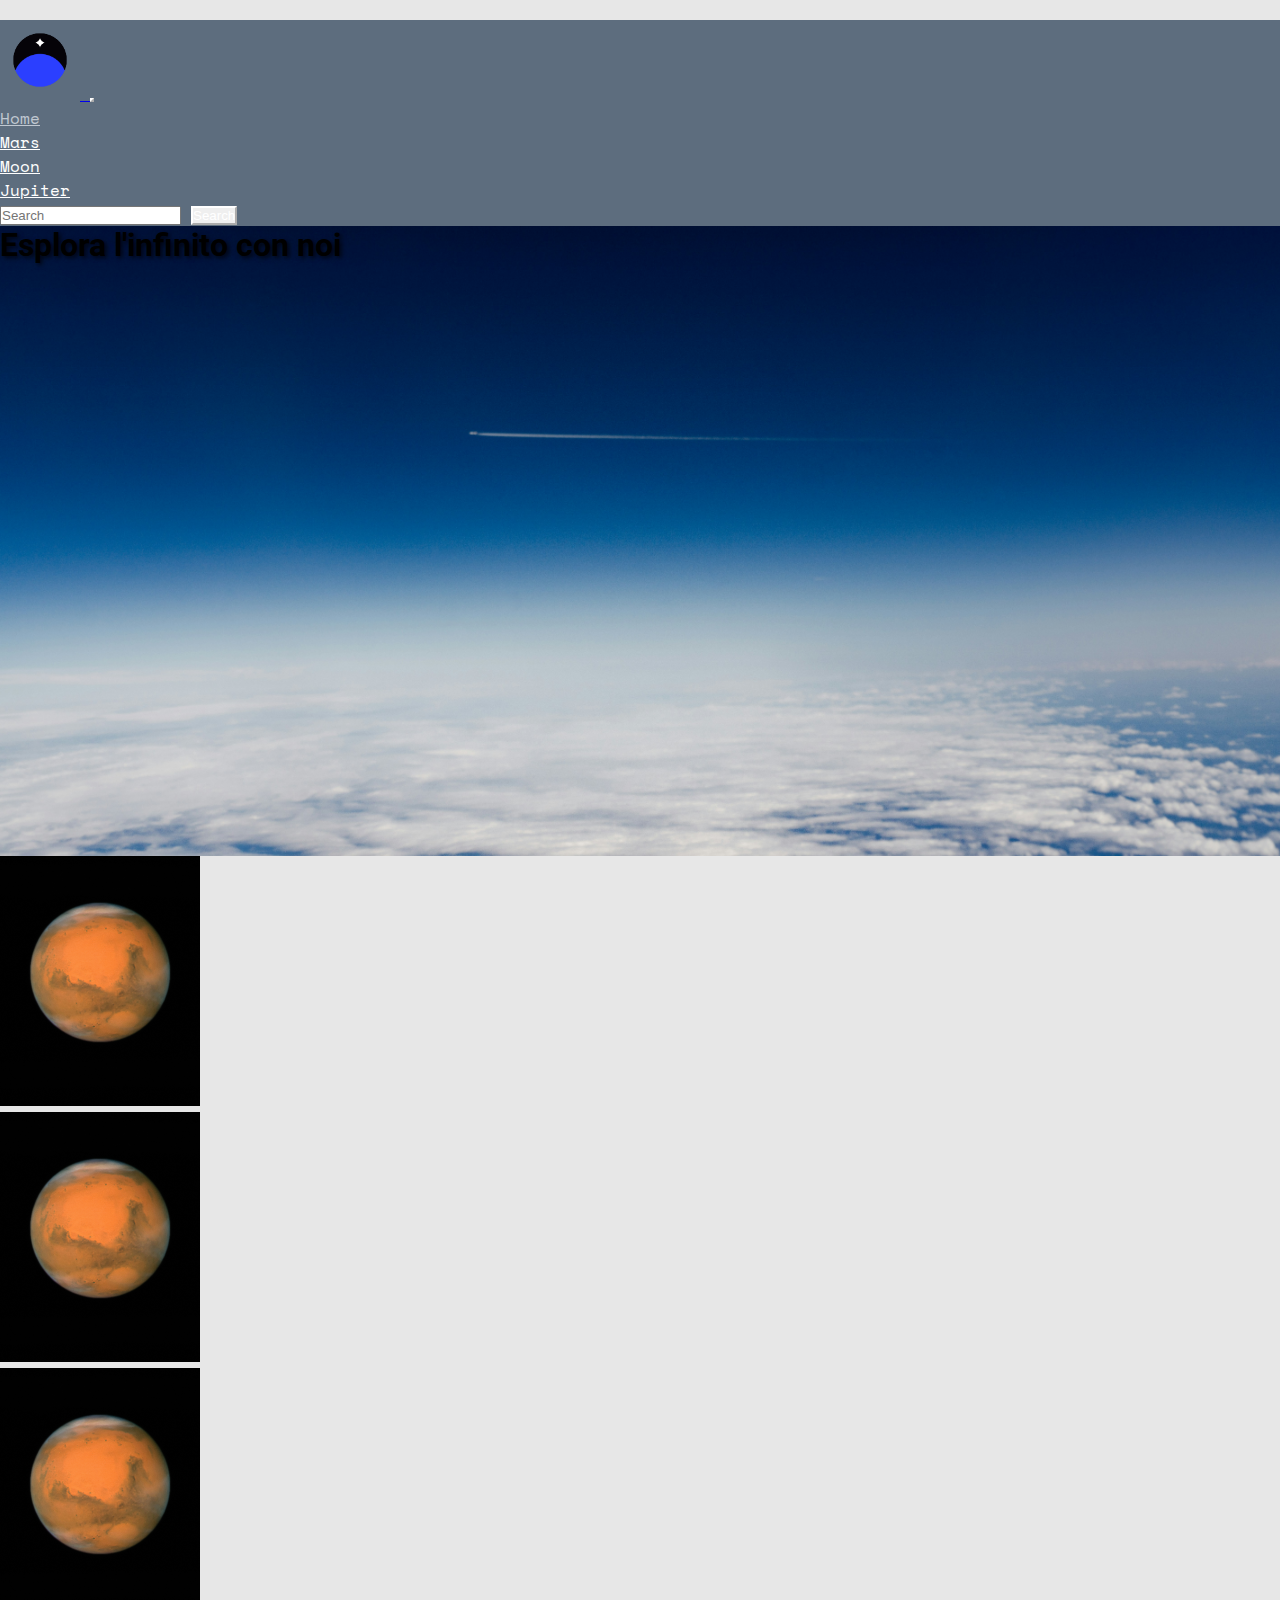
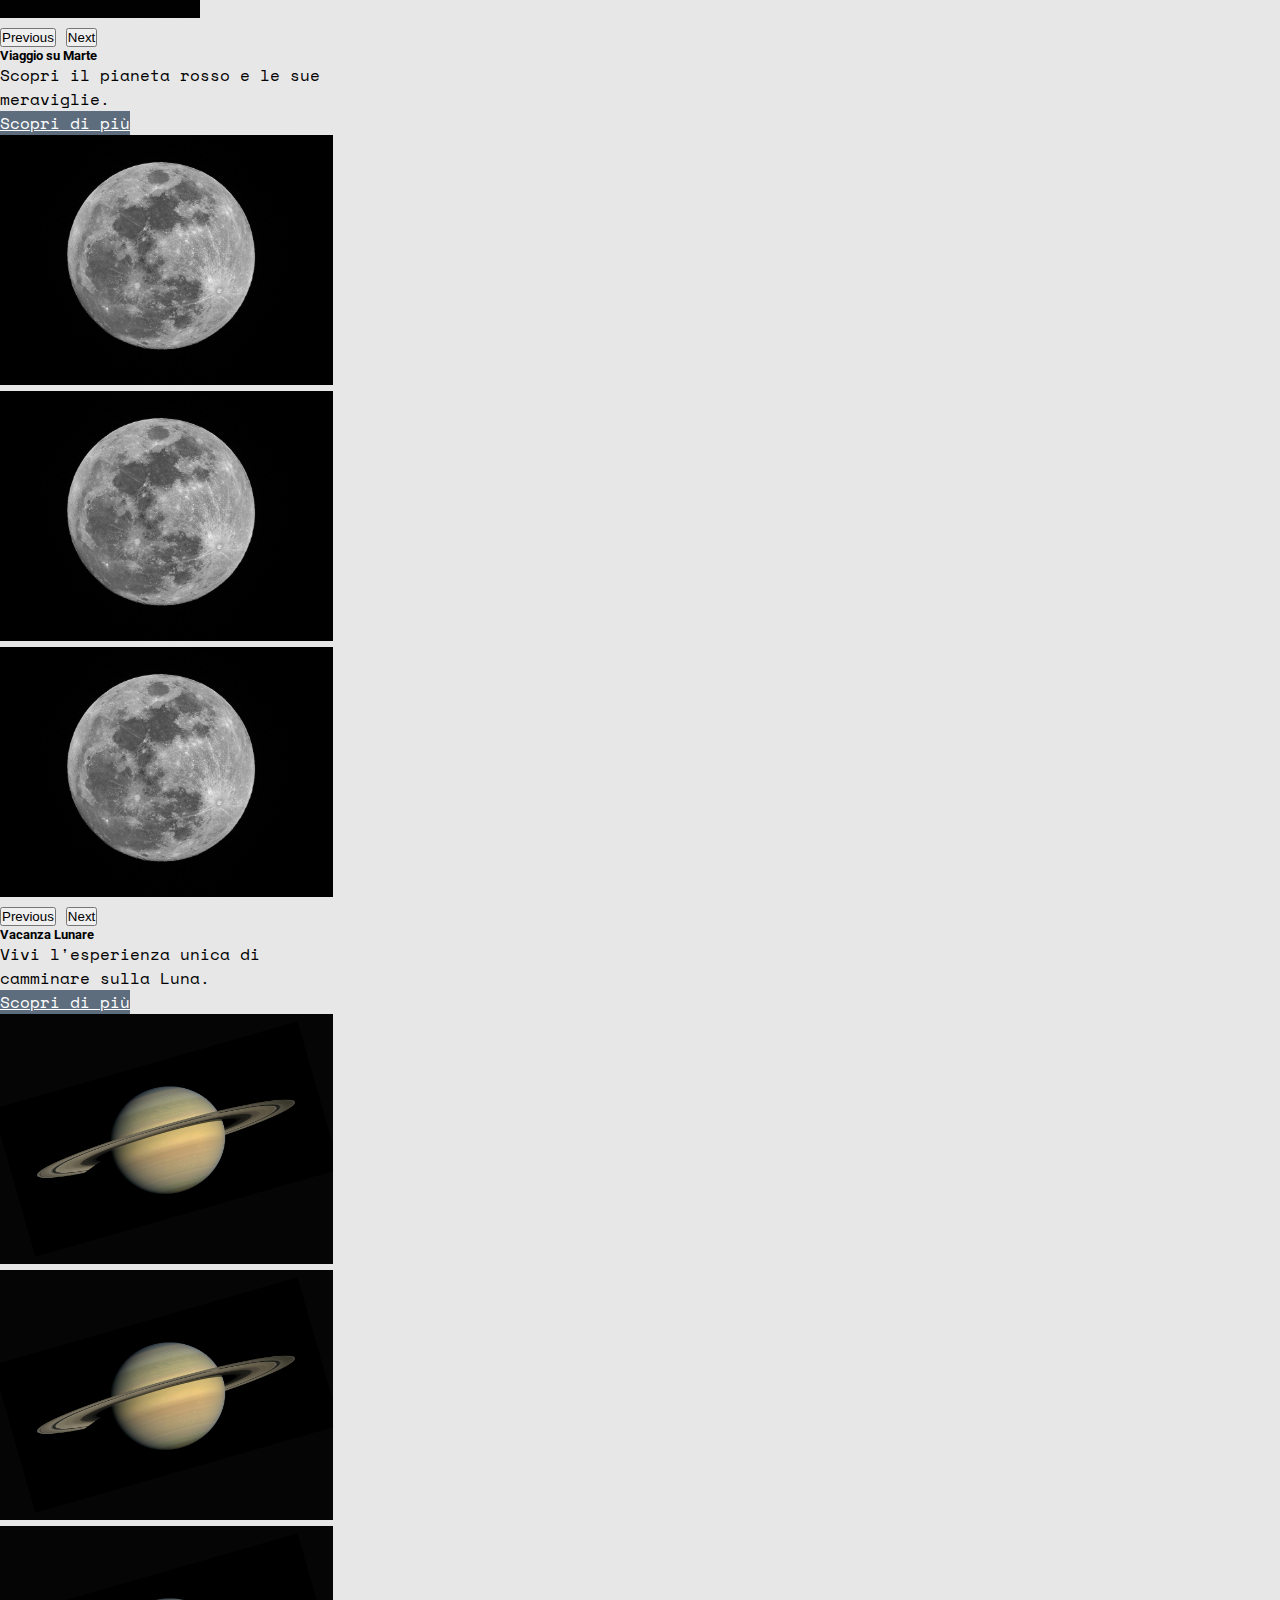
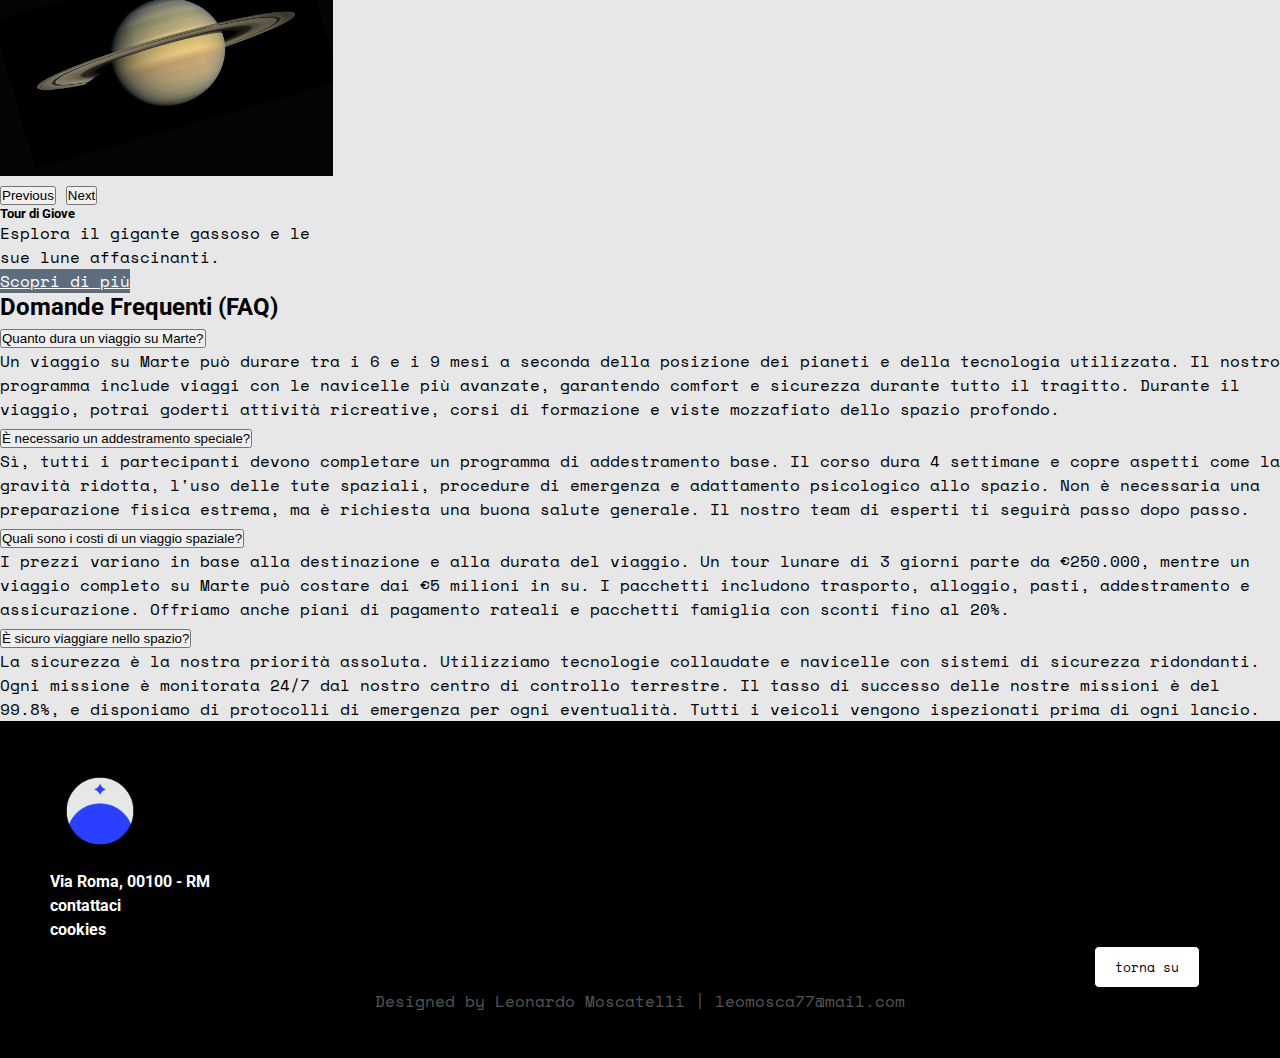
<file: index.html>
<!doctype html>
<html lang="en">
  <head>
    <meta charset="utf-8">
    <meta name="viewport" content="width=device-width, initial-scale=1">
    <title>blog spaziale</title>
    <link rel="shortcut icon" href="media/logo agenzia spaziale.png" type="image/x-icon">
    <link rel="preconnect" href="https://fonts.googleapis.com">
    <link rel="preconnect" href="https://fonts.gstatic.com" crossorigin>
    <link href="https://fonts.googleapis.com/css2?family=Space+Mono:ital,wght@0,400;0,700;1,400;1,700&family=Roboto:wght@400;700;900&display=swap" rel="stylesheet">

    
    <link href="https://cdn.jsdelivr.net/npm/bootstrap@5.3.8/dist/css/bootstrap.min.css" rel="stylesheet" integrity="sha384-sRIl4kxILFvY47J16cr9ZwB07vP4J8+LH7qKQnuqkuIAvNWLzeN8tE5YBujZqJLB" crossorigin="anonymous">
    
    <link rel="stylesheet" href="style.css">
  </head>

  <body>
<nav class="navbar navbar-expand-lg navbar-custom fixed-top">
  <div class="container-fluid">
    <a class="navbar-brand" href="index.html">
      <img src="media/logo agenzia spaziale.png" alt="Logo" height="80">
    </a>
    <button class="navbar-toggler" type="button" data-bs-toggle="collapse" data-bs-target="#navbarSupportedContent" aria-controls="navbarSupportedContent" aria-expanded="false" aria-label="Toggle navigation">
      <span class="navbar-toggler-icon"></span>
    </button>
    <div class="collapse navbar-collapse" id="navbarSupportedContent">
      <ul class="navbar-nav me-auto mb-2 mb-lg-0">
        <li class="nav-item">
          <a class="nav-link active" aria-current="page" href="index.html">Home</a>
        </li>
        <li class="nav-item">
          <a class="nav-link" href="">Mars</a>
        </li>
        <li class="nav-item">
          <a class="nav-link" href="">Moon</a>
        </li>
        <li class="nav-item">
          <a class="nav-link" href="">Jupiter</a>
        </li>
      </ul>
      <form class="d-flex" role="search">
        <input class="form-control me-2" type="search" placeholder="Search" aria-label="Search">
        <button class="btn btn-outline-success" type="submit">Search</button>
      </form>
    </div>
  </div>
</nav>
    <main>
        
    <header class="bg-image-custom d-flex align-items-center justify-content-center" style="height: 70vh;">
        <h1 class="text-center text-white display-1 fw-bold">Esplora l'infinito con noi</h1>
     </header>

        
     <section class="container my-5 py-5">
        <div class="row g-4 justify-content-center">
                
        <div class="col-12 col-md-6 col-lg-4 d-flex justify-content-center">
    <div class="card" style="width: 20rem;">
        <div id="carouselMars" class="carousel slide">
            <div class="carousel-inner">
                <div class="carousel-item active">
                    <img src="media/mars.jpg" class="d-block w-100" alt="Marte 1">
                </div>
                <div class="carousel-item">
                    <img src="media/mars.jpg" class="d-block w-100" alt="Marte 2">
                </div>
                <div class="carousel-item">
                    <img src="media/mars.jpg" class="d-block w-100" alt="Marte 3">
                </div>
            </div>
            <button class="carousel-control-prev" type="button" data-bs-target="#carouselMars" data-bs-slide="prev">
                <span class="carousel-control-prev-icon" aria-hidden="true"></span>
                <span class="visually-hidden">Previous</span>
            </button>
            <button class="carousel-control-next" type="button" data-bs-target="#carouselMars" data-bs-slide="next">
                <span class="carousel-control-next-icon" aria-hidden="true"></span>
                <span class="visually-hidden">Next</span>
            </button>
        </div>
        <div class="card-body">
            <h5 class="card-title">Viaggio su Marte</h5>
            <p class="card-text">Scopri il pianeta rosso e le sue meraviglie.</p>
            <a href="Mars.html" class="btn btn-custom">Scopri di più</a>
        </div>
    </div>
</div>

                
        <div class="col-12 col-md-6 col-lg-4 d-flex justify-content-center">
    <div class="card" style="width: 20rem;">
        <div id="carouselMoon" class="carousel slide">
            <div class="carousel-inner">
                <div class="carousel-item active">
                    <img src="media/Moon.jpg" class="d-block w-100" alt="Luna 1">
                </div>
                <div class="carousel-item">
                    <img src="media/Moon.jpg" class="d-block w-100" alt="Luna 2">
                </div>
                <div class="carousel-item">
                    <img src="media/Moon.jpg" class="d-block w-100" alt="Luna 3">
                </div>
            </div>
            <button class="carousel-control-prev" type="button" data-bs-target="#carouselMoon" data-bs-slide="prev">
                <span class="carousel-control-prev-icon" aria-hidden="true"></span>
                <span class="visually-hidden">Previous</span>
            </button>
            <button class="carousel-control-next" type="button" data-bs-target="#carouselMoon" data-bs-slide="next">
                <span class="carousel-control-next-icon" aria-hidden="true"></span>
                <span class="visually-hidden">Next</span>
            </button>
        </div>
        <div class="card-body">
            <h5 class="card-title">Vacanza Lunare</h5>
            <p class="card-text">Vivi l'esperienza unica di camminare sulla Luna.</p>
            <a href="Moon.html" class="btn btn-custom">Scopri di più</a>
        </div>
    </div>
</div>

            
        <div class="col-12 col-md-6 col-lg-4 d-flex justify-content-center">
    <div class="card" style="width: 20rem;">
        <div id="carouselJupiter" class="carousel slide">
            <div class="carousel-inner">
                <div class="carousel-item active">
                    <img src="media/giove.jpg" class="d-block w-100" alt="Giove 1">
                </div>
                <div class="carousel-item">
                    <img src="media/giove.jpg" class="d-block w-100" alt="Giove 2">
                </div>
                <div class="carousel-item">
                    <img src="media/giove.jpg" class="d-block w-100" alt="Giove 3">
                </div>
            </div>
            <button class="carousel-control-prev" type="button" data-bs-target="#carouselJupiter" data-bs-slide="prev">
                <span class="carousel-control-prev-icon" aria-hidden="true"></span>
                <span class="visually-hidden">Previous</span>
            </button>
            <button class="carousel-control-next" type="button" data-bs-target="#carouselJupiter" data-bs-slide="next">
                <span class="carousel-control-next-icon" aria-hidden="true"></span>
                <span class="visually-hidden">Next</span>
            </button>
        </div>
        <div class="card-body">
            <h5 class="card-title">Tour di Giove</h5>
            <p class="card-text">Esplora il gigante gassoso e le sue lune affascinanti.</p>
            <a href="Jupiter.html" class="btn btn-custom">Scopri di più</a>
        </div>
    </div>
</div>

<section class="container my-5 py-5">
        <h2 class="text-center mb-4">Domande Frequenti (FAQ)</h2>
        <div class="accordion" id="accordionFAQ">
          <div class="accordion-item">
            <h2 class="accordion-header" id="headingOne">
              <button class="accordion-button" type="button" data-bs-toggle="collapse" data-bs-target="#collapseOne" aria-expanded="true" aria-controls="collapseOne">
                Quanto dura un viaggio su Marte?
              </button>
            </h2>
            <div id="collapseOne" class="accordion-collapse collapse show" aria-labelledby="headingOne" data-bs-parent="#accordionFAQ">
              <div class="accordion-body">
                <strong>Un viaggio su Marte può durare tra i 6 e i 9 mesi</strong> a seconda della posizione dei pianeti e della tecnologia utilizzata. Il nostro programma include viaggi con le navicelle più avanzate, garantendo comfort e sicurezza durante tutto il tragitto. Durante il viaggio, potrai goderti attività ricreative, corsi di formazione e viste mozzafiato dello spazio profondo.
              </div>
            </div>
          </div>
          <div class="accordion-item">
            <h2 class="accordion-header" id="headingTwo">
              <button class="accordion-button collapsed" type="button" data-bs-toggle="collapse" data-bs-target="#collapseTwo" aria-expanded="false" aria-controls="collapseTwo">
                È necessario un addestramento speciale?
              </button>
            </h2>
            <div id="collapseTwo" class="accordion-collapse collapse" aria-labelledby="headingTwo" data-bs-parent="#accordionFAQ">
              <div class="accordion-body">
                <strong>Sì, tutti i partecipanti devono completare un programma di addestramento base.</strong> Il corso dura 4 settimane e copre aspetti come la gravità ridotta, l'uso delle tute spaziali, procedure di emergenza e adattamento psicologico allo spazio. Non è necessaria una preparazione fisica estrema, ma è richiesta una buona salute generale. Il nostro team di esperti ti seguirà passo dopo passo.
              </div>
            </div>
          </div>
          <div class="accordion-item">
            <h2 class="accordion-header" id="headingThree">
              <button class="accordion-button collapsed" type="button" data-bs-toggle="collapse" data-bs-target="#collapseThree" aria-expanded="false" aria-controls="collapseThree">
                Quali sono i costi di un viaggio spaziale?
              </button>
            </h2>
            <div id="collapseThree" class="accordion-collapse collapse" aria-labelledby="headingThree" data-bs-parent="#accordionFAQ">
              <div class="accordion-body">
                <strong>I prezzi variano in base alla destinazione e alla durata del viaggio.</strong> Un tour lunare di 3 giorni parte da €250.000, mentre un viaggio completo su Marte può costare dai €5 milioni in su. I pacchetti includono trasporto, alloggio, pasti, addestramento e assicurazione. Offriamo anche piani di pagamento rateali e pacchetti famiglia con sconti fino al 20%.
              </div>
            </div>
          </div>
          <div class="accordion-item">
            <h2 class="accordion-header" id="headingFour">
              <button class="accordion-button collapsed" type="button" data-bs-toggle="collapse" data-bs-target="#collapseFour" aria-expanded="false" aria-controls="collapseFour">
                È sicuro viaggiare nello spazio?
              </button>
            </h2>
            <div id="collapseFour" class="accordion-collapse collapse" aria-labelledby="headingFour" data-bs-parent="#accordionFAQ">
              <div class="accordion-body">
                <strong>La sicurezza è la nostra priorità assoluta.</strong> Utilizziamo tecnologie collaudate e navicelle con sistemi di sicurezza ridondanti. Ogni missione è monitorata 24/7 dal nostro centro di controllo terrestre. Il tasso di successo delle nostre missioni è del 99.8%, e disponiamo di protocolli di emergenza per ogni eventualità. Tutti i veicoli vengono ispezionati prima di ogni lancio.
              </div>
            </div>
          </div>
        </div>
     </section>
    </main>

    <footer>

    <div class="footer_links_container">
        <img class="footerLogo" src="media/logo spazio 2.png" alt="logo">
            <ul class="footerList">
                <h4>Via Roma, 00100 - RM</h4>
                <h4>contattaci</h4>
                <h4>cookies</h4>
            </ul>
    </div>

    <div class="footer_personal_info">
        <h4 class="personal_info_text">Designed by Leonardo Moscatelli | leomosca77@mail.com</h4>
    </div>

    <button class="footerButton"><a href="#">torna su</a></button>
</footer>


    <script src="https://cdn.jsdelivr.net/npm/bootstrap@5.3.3/dist/js/bootstrap.bundle.min.js" integrity="sha384-YvpcrYf0tY3lHB60NNkmXc5s9fDVZLESaAA55NDzOxhy9GkcIdslK1eN7N6jIeHz" crossorigin="anonymous"></script>
  </body>
</html>
</file>
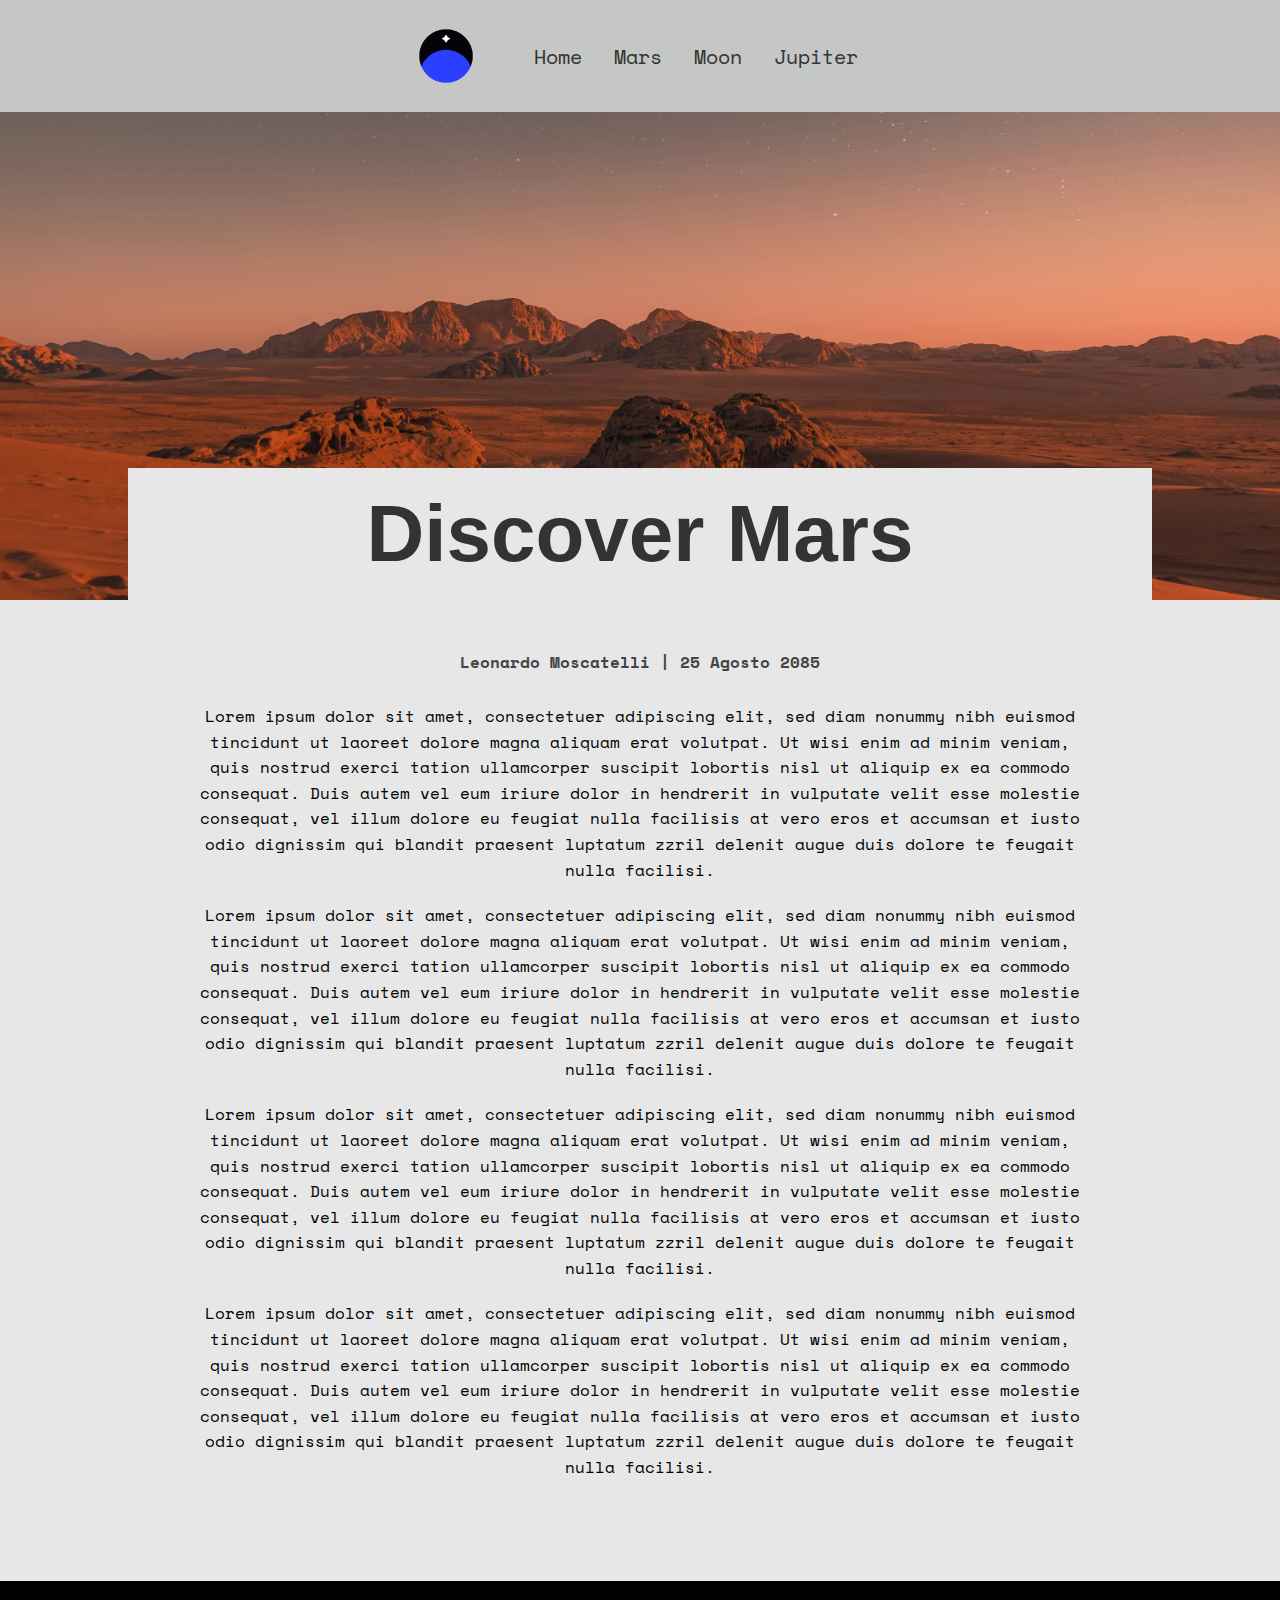
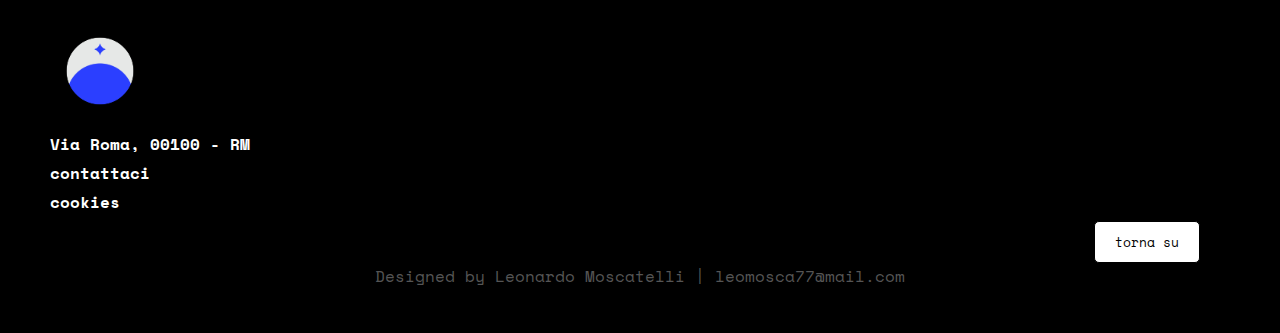
<file: mars.html>
<!DOCTYPE html>
<html lang="en">
<head>
    <meta charset="UTF-8">
    <meta name="viewport" content="width=device-width, initial-scale=1.0">
    <title>Mars</title>

    <link rel="shortcut icon" href="media/logo agenzia spaziale.png" type="image/x-icon">

    <meta charset="UTF-8"> <meta name="viewport" content="width-device-width, initial-scale=1.0"> <title>space travel agency</title> <link rel="shortcut icon" href="favicon.ico" type="image/x-icon"> <link rel="preconnect" href="https://fonts.googleapis.com"> <link rel="preconnect" href="https://fonts.gstatic.com" crossorigin> <link href="https://fonts.googleapis.com/css2?family=Space+Mono:ital,wght@0,400;0,700;1,400;1,700&display=swap" rel="stylesheet">
    
    <link rel="stylesheet" href="style2.css">
</head>

<body>
<nav>
        <a href="index.html">
            <img class="navLogo" src="media/logo agenzia spaziale.png" alt="logo">
        </a>
        <ul>
            <li><a href="index.html">Home</a></li>
            <li><a href="Mars.html">Mars</a></li>
            <li><a href="Mars.html">Moon</a></li>
            <li><a href="Mars.html">Jupiter</a></li>
        </ul>
    </nav>

<main>
    <div class="heroContainer">
        
        <img src="media/superficie_marte.jpg" alt="Superficie marziana" class="heroImage">

        <div class="titleOverlay">
            <h1 class="Title">Discover Mars</h1>
        </div>
    </div>

    <article class="articleContent">

        <p class="articleAutor">
        Leonardo Moscatelli | <time datetime="2085-08-25">25 Agosto 2085</time>
        </p>

        <p class="articleText">
            Lorem ipsum dolor sit amet, consectetuer adipiscing elit, sed diam nonummy nibh euismod tincidunt ut laoreet dolore magna aliquam erat volutpat. Ut wisi enim ad minim veniam, quis nostrud exerci tation ullamcorper suscipit lobortis nisl ut aliquip ex ea commodo consequat. Duis autem vel eum iriure dolor in hendrerit in vulputate velit esse molestie consequat, vel illum dolore eu feugiat nulla facilisis at vero eros et accumsan et iusto odio dignissim qui blandit praesent luptatum zzril delenit augue duis dolore te feugait nulla facilisi.
        </p>
        <p class="articleText">
            Lorem ipsum dolor sit amet, consectetuer adipiscing elit, sed diam nonummy nibh euismod tincidunt ut laoreet dolore magna aliquam erat volutpat. Ut wisi enim ad minim veniam, quis nostrud exerci tation ullamcorper suscipit lobortis nisl ut aliquip ex ea commodo consequat. Duis autem vel eum iriure dolor in hendrerit in vulputate velit esse molestie consequat, vel illum dolore eu feugiat nulla facilisis at vero eros et accumsan et iusto odio dignissim qui blandit praesent luptatum zzril delenit augue duis dolore te feugait nulla facilisi.
        </p>
        <p class="articleText">
            Lorem ipsum dolor sit amet, consectetuer adipiscing elit, sed diam nonummy nibh euismod tincidunt ut laoreet dolore magna aliquam erat volutpat. Ut wisi enim ad minim veniam, quis nostrud exerci tation ullamcorper suscipit lobortis nisl ut aliquip ex ea commodo consequat. Duis autem vel eum iriure dolor in hendrerit in vulputate velit esse molestie consequat, vel illum dolore eu feugiat nulla facilisis at vero eros et accumsan et iusto odio dignissim qui blandit praesent luptatum zzril delenit augue duis dolore te feugait nulla facilisi.
        </p>
        <p class="articleText">
            Lorem ipsum dolor sit amet, consectetuer adipiscing elit, sed diam nonummy nibh euismod tincidunt ut laoreet dolore magna aliquam erat volutpat. Ut wisi enim ad minim veniam, quis nostrud exerci tation ullamcorper suscipit lobortis nisl ut aliquip ex ea commodo consequat. Duis autem vel eum iriure dolor in hendrerit in vulputate velit esse molestie consequat, vel illum dolore eu feugiat nulla facilisis at vero eros et accumsan et iusto odio dignissim qui blandit praesent luptatum zzril delenit augue duis dolore te feugait nulla facilisi.
        </p>
    </article>
</main>

<footer>

    <div class="footer_links_container">
        <img class="footerLogo" src="media/logo spazio 2.png" alt="logo">
            <ul class="footerList">
                <h4>Via Roma, 00100 - RM</h4>
                <h4>contattaci</h4>
                <h4>cookies</h4>
            </ul>
    </div>

    <div class="footer_personal_info">
        <h4 class="personal_info_text">Designed by Leonardo Moscatelli | leomosca77@mail.com</h4>
    </div>

    <button class="footerButton"><a href="#">torna su</a></button>
</footer>

</body>

</html>
</file>
<file: style.css>
* {
    margin: 0;
    padding: 0;
    box-sizing: border-box;
}

body {
    background-color: #e7e7e7;
    font-family: 'Space Mono', monospace;
    font-weight: 200;
    padding-top: 20px;
}

h1, h2, h3, h4, h5, h6 {
    font-family: 'Roboto', sans-serif;
}

.navbar-custom {
    background-color: #5d6d7e;
    font-family: 'Space Mono', monospace;
}

.navbar-custom .navbar-nav .nav-link {
    color: white;
    transition: color 0.3s;
}

.navbar-custom .navbar-nav .nav-link:hover,
.navbar-custom .navbar-nav .nav-link.active {
    color: #c0c8d1;
}

.navbar-custom .navbar-toggler {
    border-color: white;
}

.navbar-custom .navbar-toggler-icon {
    background-image: url("data:image/svg+xml,%3csvg xmlns='http://www.w3.org/2000/svg' viewBox='0 0 30 30'%3e%3cpath stroke='rgba(255, 255, 255, 1)' stroke-linecap='round' stroke-miterlimit='10' stroke-width='2' d='M4 7h22M4 15h22M4 23h22'/%3e%3c/svg%3e");
}

.navbar-custom .btn-outline-success {
    color: white;
    border-color: white;
}

.navbar-custom .btn-outline-success:hover {
    background-color: white;
    color: #5d6d7e;
    border-color: white;
}

.bg-image-custom {
    background-image: url('media/spazio.jpg'); 
    background-size: cover;
    background-position: center;
    background-attachment: fixed;
    text-shadow: 2px 2px 4px rgba(0, 0, 0, 0.7);
}

.carousel-inner img {
    height: 250px;
    object-fit: cover;
}


.btn-custom {
    background-color: #5d6d7e;
    border-color: #5d6d7e;
    color: white;
}

.btn-custom:hover {
    background-color: #4a5866;
    border-color: #4a5866;
    color: white;
}

.btn-custom:active,
.btn-custom:focus {
    background-color: #3d4752;
    border-color: #3d4752;
    color: white;
}

footer {
    
    background-color: #000000;
    color: white; 
    padding: 40px 0; 
    display: flex; 
    flex-wrap: wrap; 
    justify-content: space-between; 
    align-items: flex-start;
    position: relative;
}


.footer_links_container {
    margin-left: 50px; 
}



.footerList {
    list-style: none;
    padding: 0; 
    margin: 0;
}

.footerList h4 {
    color: white;
    margin: 5px 0;
}


.footer_personal_info {
    width: 100%; 
    order: 3;
    text-align: center;
    padding-top: 20px;
    margin-top: 20px; 
}

.personal_info_text {
    color: #555555; 
    margin: 5px 0;
    font-family: 'Space Mono', monospace; 
    font-weight: 200;
}

.footerLogo {
width: 100px;
height: 100px;
}

.footerButton {
    position: absolute;
    bottom: 20px;
    right: 80px;
    margin-bottom: 50px;
    background-color: white;
    color: black; 
    border: 1px solid black; 
    box-shadow: 2px 2px 5px rgba(0, 0, 0, 0.3);
    border-radius: 5px; 
    margin-top: 20px;
    padding: 10px 20px;
    cursor: pointer;
    text-decoration: none;
    display: inline-block;
    transition: all 0.3s ease
}

.footerButton:hover {
    box-shadow: 0 4px 10px rgba(0, 0, 0, 0.4);
    transform: translateY(-2px); 
}

.footerButton a {
    text-decoration: none;
    color: #000000;
    font-family: 'Space Mono', monospace; 
    font-weight: 200;
}

@media (max-width: 768px) {
    

     .footerLogo {
        width: 70px;
        height: 70px;
    }
    
    footer {
        padding: 30px 15px;
    }
    
    .footerList h4 {
        font-size: 16px;
    }
    
    .personal_info_text {
        font-size: 11px;
    }
}
</file>
<file: style2.css>
* {
    margin: 0;
    padding: 0;
    box-sizing: border-box;
}

body {
background-color: #e7e7e7;
font-family: 'Space Mono', monospace;
font-weight: 200;
}

nav {
    position: fixed;
    justify-content: center; 
    top: 0;
    left: 0;
    width: 100%;
    display: flex;
    align-items: center; 
    background-color: #c5c6c6; 
    padding: 16px 24px;
    z-index: 3;
}

.navLogo {
    height: 80px;
    width: auto; 
    margin-right: 32px; 
    margin-left: 0; 
    vertical-align: middle;
}

nav ul {
    display: flex;
    list-style: none;
    padding: 0;
    margin: 0; 
}

nav ul li a {
    color: #333;
    text-decoration: none;
    padding: 8px 16px;
    display: block;
    transition: color 0.3s;
    font-size: 20px;
}

nav ul li a:hover {
    color: #2b3fff;
}

.heroContainer {
    position: relative; 
    width: 100%;
    height: 600px;
    margin-bottom: 50px;
}

.heroImage {
    width: 100%;
    height: 100%;
    object-fit: cover;
    display: block;
}

.titleOverlay {
    position: absolute;
    bottom: 0; 
    left: 50%; 
    transform: translateX(-50%);
    background-color: #e7e7e7;
    width: 80%;
    padding: 20px 0; 
    text-align: center;
    box-shadow: none; 
}

.Title {
    color: #333; 
    font-family: 'Roboto', sans-serif; 
    font-weight: 900; 
    font-size: 80px; 
    margin: 0;
    padding: 0;
}



.articleContent {
    width: 70%;
    margin: 0 auto 100px auto;
    text-align: center;
 }


.articleAutor {
    text-align: center; 
    margin-bottom: 30px; 
    font-weight: 700;
    color: #444;
}

.articleText {
    margin-bottom: 20px;
    font-family: 'Space Mono', monospace;
    font-weight: 400;
    line-height: 1.6;
}

footer {
    
    background-color: #000000;
    color: white; 
    
    
    padding: 40px 0; 
    display: flex; 
    flex-wrap: wrap; 
    justify-content: space-between; 
    align-items: flex-start;
    position: relative;
}


.footer_links_container {
    margin-left: 50px; 
}



.footerList {
    list-style: none;
    padding: 0; 
    margin: 0;
}

.footerList h4 {
    color: white;
    margin: 5px 0;
}


.footer_personal_info {
    width: 100%; 
    order: 3;
    text-align: center;
    padding-top: 20px;
    margin-top: 20px; 
}

.personal_info_text {
    color: #555555; 
    margin: 5px 0;
    font-family: 'Space Mono', monospace; 
    font-weight: 200;
}

.footerLogo {
width: 100px;
height: 100px;


}

.footerButton {
    position: absolute;
    bottom: 20px;
    right: 80px;
    margin-bottom: 50px;
    background-color: white;
    color: black; 
    border: 1px solid black; 
    box-shadow: 2px 2px 5px rgba(0, 0, 0, 0.3);
    border-radius: 5px; 
    margin-top: 20px;
    padding: 10px 20px;
    cursor: pointer;
    text-decoration: none;
    display: inline-block;
    transition: all 0.3s ease
}

.footerButton:hover {
    box-shadow: 0 4px 10px rgba(0, 0, 0, 0.4);
    transform: translateY(-2px); 
}

.footerButton a {
    text-decoration: none;
    color: #000000;
    font-family: 'Space Mono', monospace; 
    font-weight: 200;
}

@media screen and (max-width: 1024px) {
    

    .heroContainer {
        height: 500px;
        margin-bottom: 40px;
    }
    
    .titleOverlay {
        width: 85%;
        padding: 15px 0;
    }
    
    .Title {
        font-size: 40px;
    }
    
    .articleContent {
        width: 85%;
        margin-bottom: 80px;
    }
    
    footer {
        flex-direction: column;
        align-items: center;
        text-align: center;
        padding: 40px 20px;
    }
    
    .footer_links_container {
        margin-left: 0;
        margin-bottom: 20px;
    }
    
    .footerButton {
        position: static;
        margin-bottom: 0;
        margin-top: 20px;
        right: auto;
        bottom: auto;
    }
}
@media (max-width: 768px) {
    
    nav {
        flex-wrap: wrap;
        justify-content: flex-start; 
    }
    
    .navLogo {
        margin-right: 16px; 
    }
    
    nav ul {

        flex-grow: 1;
        justify-content: flex-start;
        padding-top: 0;
        margin-right: 0; 
    }

    nav ul li a {
        padding: 8px 6px; 
    }
    
    .heroContainer {
        height: 400px;
        margin-bottom: 30px;
    }
    
    .titleOverlay {
        width: 90%;
        padding: 12px 0;
    }
    
    .Title {
        font-size: 32px;
    }
    
    .articleContent {
        width: 90%;
        margin-bottom: 60px;
    }
    
    .articleAutor {
        font-size: 14px;
        margin-bottom: 25px;
    }
    
    .articleText {
        font-size: 14px;
        line-height: 1.7;
        margin-bottom: 18px;
    }
    
    .footerLogo {
        width: 70px;
        height: 70px;
    }
    
    footer {
        padding: 30px 15px;
    }
    
    .footerList h4 {
        font-size: 16px;
    }
    
    .personal_info_text {
        font-size: 11px;
    }
}
</file>
